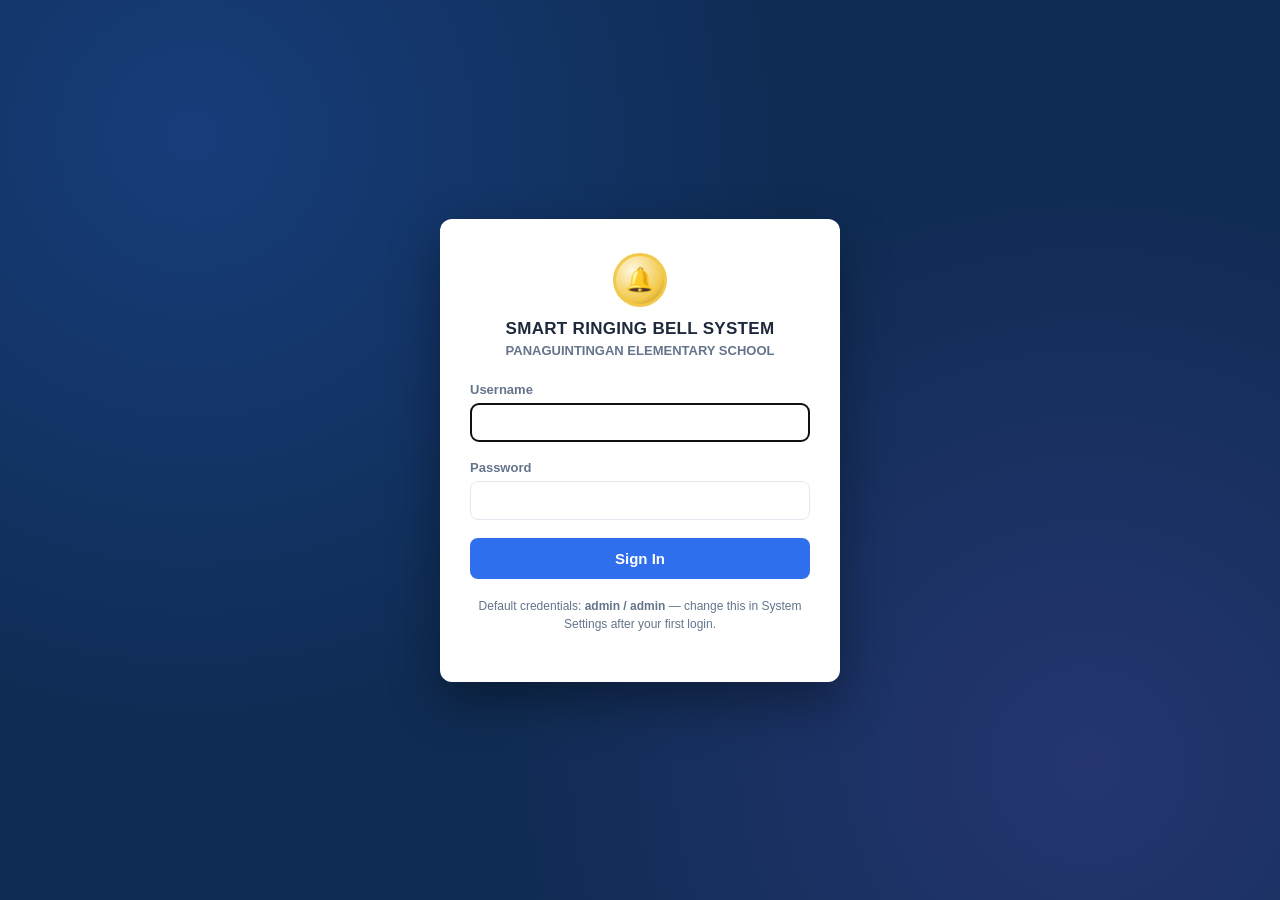
<file: data/login.html>
<!DOCTYPE html>
<html lang="en">
<head>
    <meta charset="UTF-8">
    <meta name="viewport" content="width=device-width, initial-scale=1.0">
    <title>Sign In — Smart Ringing Bell System</title>
    <style>
:root {
    --navy: #0f2c54;
    --navy-hover: #143a6c;
    --blue-accent: #2f6fed;
    --blue-accent-hover: #1d54c9;
    --page-bg: #eef2f7;
    --card-white: #ffffff;
    --card-border: #e2e8f0;
    --text-dark: #1e293b;
    --text-muted: #64748b;
    --text-on-navy: #eaf1fb;
    --text-on-navy-muted: #9db4d6;

    --blue-tint-bg: #eaf2fd;
    --blue-tint-border: #cfe0f7;
    --green: #16a34a;
    --green-tint-bg: #e8f9ee;
    --green-tint-border: #bfead0;
    --amber: #d97706;
    --amber-tint-bg: #fff8e6;
    --amber-tint-border: #f5e2ad;
    --purple: #7c5ce0;
    --purple-tint-bg: #f3f0fc;
    --purple-tint-border: #ddd4f7;
    --red: #ef4444;
    --red-tint-bg: #fdecec;

    --radius: 12px;
}

* {
    box-sizing: border-box;
    margin: 0;
    padding: 0;
    font-family: -apple-system, BlinkMacSystemFont, "Segoe UI", Roboto, Oxygen, Ubuntu, Cantarell, sans-serif;
}

body {
    background-color: var(--page-bg);
    color: var(--text-dark);
    min-height: 100vh;
    padding: 0;
}

/* ================= App Shell ================= */
.app-shell {
    display: flex;
    flex-direction: column;
    min-height: 100vh;
}

/* ---- Top header (spans full width) ---- */
.top-header {
    display: flex;
    align-items: center;
    justify-content: space-between;
    gap: 16px;
    background: var(--navy);
    color: var(--text-on-navy);
    padding: 14px 24px;
    flex-wrap: wrap;
}

.header-brand {
    display: flex;
    align-items: center;
    gap: 14px;
}

.hamburger-btn {
    display: none;
    background: rgba(255, 255, 255, 0.08);
    border: 1px solid rgba(255, 255, 255, 0.15);
    color: #fff;
    font-size: 18px;
    padding: 8px 12px;
    border-radius: 8px;
    cursor: pointer;
}

.brand-seal {
    width: 54px;
    height: 54px;
    border-radius: 50%;
    background: radial-gradient(circle at 35% 30%, #fff8e1, #f2c94c 65%, #b8860b 100%);
    border: 3px solid #f2c94c;
    display: flex;
    align-items: center;
    justify-content: center;
    font-size: 24px;
    flex-shrink: 0;
    box-shadow: 0 0 0 2px rgba(255, 255, 255, 0.15);
}

.header-brand h1 {
    font-size: 20px;
    font-weight: 800;
    letter-spacing: 0.3px;
    color: #fff;
}

.header-brand .subtitle {
    font-size: 13px;
    font-weight: 600;
    letter-spacing: 0.4px;
    color: var(--text-on-navy-muted);
    margin-top: 2px;
}

.header-datetime {
    display: flex;
    align-items: center;
    gap: 12px;
    flex-wrap: wrap;
}

.datetime-chip {
    display: flex;
    align-items: center;
    gap: 8px;
    background: rgba(255, 255, 255, 0.08);
    border: 1px solid rgba(255, 255, 255, 0.12);
    padding: 8px 14px;
    border-radius: 20px;
    font-size: 14px;
    font-weight: 600;
    white-space: nowrap;
}

/* ---- Body row: sidebar + main content ---- */
.body-row {
    display: flex;
    flex: 1;
    min-height: 0;
}

.sidebar {
    width: 240px;
    flex-shrink: 0;
    background: var(--navy);
    display: flex;
    flex-direction: column;
    position: sticky;
    top: 0;
    align-self: flex-start;
    height: calc(100vh - 83px);
}

.sidebar-nav {
    display: flex;
    flex-direction: column;
    gap: 4px;
    padding: 16px 12px;
    flex: 1;
    overflow-y: auto;
}

.nav-link {
    display: flex;
    align-items: center;
    gap: 12px;
    background: transparent;
    border: none;
    color: var(--text-on-navy-muted);
    padding: 12px 16px;
    border-radius: 10px;
    font-size: 14px;
    font-weight: 600;
    cursor: pointer;
    text-align: left;
    transition: all 0.15s ease;
    width: 100%;
}

.nav-link:hover {
    background: rgba(255, 255, 255, 0.06);
    color: #fff;
}

.nav-link.active {
    background: var(--blue-accent);
    color: #fff;
}

.sidebar-footer {
    padding: 16px;
    border-top: 1px solid rgba(255, 255, 255, 0.1);
}

.main-content {
    flex: 1;
    min-width: 0;
    padding: 24px;
}

.sidebar-overlay {
    display: none;
}

/* ---- Footer ---- */
.app-footer {
    background: var(--navy);
    color: var(--text-on-navy-muted);
    text-align: center;
    font-size: 13px;
    padding: 14px 20px;
}

@media (max-width: 900px) {
    .hamburger-btn {
        display: inline-flex;
        align-items: center;
        justify-content: center;
    }
    .sidebar {
        position: fixed;
        left: -280px;
        top: 0;
        height: 100vh;
        z-index: 60;
        transition: left 0.25s ease;
        box-shadow: 8px 0 24px rgba(0, 0, 0, 0.35);
    }
    .sidebar.open {
        left: 0;
    }
    .sidebar-overlay {
        display: none;
        position: fixed;
        inset: 0;
        background: rgba(0, 0, 0, 0.5);
        z-index: 50;
    }
    .sidebar-overlay.visible {
        display: block;
    }
    .main-content {
        padding: 16px;
    }
    .header-datetime {
        gap: 8px;
    }
    .datetime-chip {
        padding: 6px 10px;
        font-size: 12px;
    }
}

/* ================= Tabs ================= */
.tab-content {
    display: none;
}

.tab-content.active {
    display: block;
}

.page-title {
    font-size: 20px;
    font-weight: 800;
    color: var(--text-dark);
    margin-bottom: 18px;
}

/* ================= Stat Cards (Dashboard) ================= */
.stat-cards-grid {
    display: grid;
    grid-template-columns: repeat(4, 1fr);
    gap: 18px;
    margin-bottom: 22px;
}

.stat-card {
    background: var(--card-white);
    border: 1px solid var(--card-border);
    border-radius: var(--radius);
    padding: 18px 20px;
}

.stat-card.tint-blue { background: var(--blue-tint-bg); border-color: var(--blue-tint-border); }
.stat-card.tint-green { background: var(--green-tint-bg); border-color: var(--green-tint-border); }
.stat-card.tint-amber { background: var(--amber-tint-bg); border-color: var(--amber-tint-border); }
.stat-card.tint-purple { background: var(--purple-tint-bg); border-color: var(--purple-tint-border); }

.stat-card-label {
    display: flex;
    align-items: center;
    gap: 8px;
    font-size: 13px;
    font-weight: 700;
    letter-spacing: 0.3px;
    color: var(--text-dark);
    margin-bottom: 12px;
}

.stat-card-label .icon {
    font-size: 18px;
}

.stat-card-value {
    font-size: 26px;
    font-weight: 800;
    color: var(--text-dark);
    line-height: 1.2;
}

.stat-card-value .unit {
    font-size: 15px;
    font-weight: 700;
    margin-left: 4px;
}

.stat-card-sub {
    font-size: 13px;
    color: var(--text-muted);
    margin-top: 6px;
    font-weight: 600;
}

.stat-card-sub.accent-green { color: var(--green); }
.stat-card-sub.accent-red { color: var(--red); }

.stat-card-row {
    display: flex;
    align-items: center;
    gap: 8px;
    margin-top: 8px;
    font-size: 15px;
    font-weight: 700;
}

.status-dot-pill {
    width: 9px;
    height: 9px;
    border-radius: 50%;
    display: inline-block;
}

.status-dot-pill.red { background: var(--red); box-shadow: 0 0 6px var(--red); }
.status-dot-pill.green { background: var(--green); box-shadow: 0 0 6px var(--green); }
.status-dot-pill.yellow { background: var(--amber); box-shadow: 0 0 6px var(--amber); animation: pulse 1.5s infinite; }

@keyframes pulse {
    0% { transform: scale(0.9); opacity: 0.7; }
    50% { transform: scale(1.2); opacity: 1; }
    100% { transform: scale(0.9); opacity: 0.7; }
}

/* Alert Banner */
.alert-banner {
    display: flex;
    align-items: center;
    justify-content: space-between;
    background: linear-gradient(90deg, #991b1b, #dc2626);
    border: 2px solid #f87171;
    border-radius: var(--radius);
    padding: 18px 24px;
    margin-bottom: 22px;
    color: #fff;
    box-shadow: 0 0 25px rgba(220, 38, 38, 0.35);
    animation: flash 1s infinite alternate;
}

.alert-banner.hidden { display: none; }

@keyframes flash {
    from { opacity: 1; }
    to { opacity: 0.85; }
}

.bell-shake {
    font-size: 34px;
    animation: shake 0.6s infinite;
}

@keyframes shake {
    0% { transform: rotate(0deg); }
    25% { transform: rotate(-15deg); }
    70% { transform: rotate(15deg); }
    100% { transform: rotate(0deg); }
}

/* ================= Dashboard tables row ================= */
.dashboard-tables-grid {
    display: grid;
    grid-template-columns: 1.4fr 1fr;
    gap: 18px;
}

@media (max-width: 1100px) {
    .stat-cards-grid { grid-template-columns: repeat(2, 1fr); }
    .dashboard-tables-grid { grid-template-columns: 1fr; }
}

@media (max-width: 560px) {
    .stat-cards-grid { grid-template-columns: 1fr; }
}

.panel {
    background: var(--card-white);
    border: 1px solid var(--card-border);
    border-radius: var(--radius);
    overflow: hidden;
}

.panel-header {
    padding: 16px 20px;
    border-bottom: 1px solid var(--card-border);
    font-size: 15px;
    font-weight: 800;
    letter-spacing: 0.3px;
    color: var(--text-dark);
}

.data-table {
    width: 100%;
    border-collapse: collapse;
    text-align: left;
}

.data-table th, .data-table td {
    padding: 12px 20px;
    border-bottom: 1px solid var(--card-border);
    font-size: 14px;
}

.data-table th {
    color: var(--text-muted);
    font-size: 12px;
    font-weight: 700;
    letter-spacing: 0.5px;
    text-transform: uppercase;
    background: #f8fafc;
}

.data-table tbody tr:last-child td {
    border-bottom: none;
}

.data-table tbody tr.row-next {
    background: #fff8e6;
}

.status-pill {
    display: inline-flex;
    align-items: center;
    gap: 6px;
    font-weight: 700;
    font-size: 13px;
}

.status-pill.done { color: var(--green); }
.status-pill.next { color: var(--amber); }
.status-pill.active-now { color: var(--blue-accent); }
.status-pill.pending { color: var(--text-muted); }

.table-empty-row td {
    text-align: center;
    color: var(--text-muted);
    padding: 24px 20px;
    font-size: 13px;
}

/* ================= Cards (Settings / Manual Bell / editors) ================= */
.grid-2 {
    display: grid;
    grid-template-columns: 1fr 1fr;
    gap: 18px;
}

@media (max-width: 768px) {
    .grid-2 { grid-template-columns: 1fr; }
}

.card {
    background: var(--card-white);
    border: 1px solid var(--card-border);
    border-radius: var(--radius);
    padding: 22px;
}

.card h2 {
    font-size: 16px;
    font-weight: 800;
    color: var(--text-dark);
    margin-bottom: 10px;
}

.card-label {
    font-size: 12px;
    font-weight: 700;
    letter-spacing: 0.5px;
    color: var(--text-muted);
    margin-bottom: 8px;
}

/* Schedule Editor */
.schedule-header {
    display: flex;
    justify-content: space-between;
    align-items: center;
    margin-bottom: 15px;
    flex-wrap: wrap;
    gap: 10px;
}

.action-buttons {
    display: flex;
    gap: 10px;
}

.table-responsive {
    overflow-x: auto;
}

.schedule-table {
    width: 100%;
    border-collapse: collapse;
    text-align: left;
}

.schedule-table th, .schedule-table td {
    padding: 12px 16px;
    border-bottom: 1px solid var(--card-border);
}

.schedule-table th {
    background: #f8fafc;
    color: var(--text-muted);
    font-size: 12px;
    font-weight: 700;
    letter-spacing: 0.3px;
    text-transform: uppercase;
}

.schedule-table input, .schedule-table select {
    background: #fff;
    border: 1px solid var(--card-border);
    color: var(--text-dark);
    padding: 6px 10px;
    border-radius: 6px;
    font-size: 14px;
}

/* ================= Buttons & Inputs ================= */
.btn {
    padding: 10px 18px;
    border-radius: 8px;
    border: none;
    font-weight: 700;
    cursor: pointer;
    transition: all 0.15s ease;
    font-size: 14px;
}

.btn-primary { background: var(--blue-accent); color: #fff; }
.btn-primary:hover { background: var(--blue-accent-hover); }

.btn-secondary { background: #e2e8f0; color: var(--text-dark); }
.btn-secondary:hover { background: #cbd5e1; }

.btn-success { background: var(--green); color: #fff; }
.btn-success:hover { background: #128a3e; }

.btn-warning { background: var(--amber); color: #fff; }
.btn-warning:hover { background: #b45f04; }

.btn-danger { background: var(--red); color: #fff; }
.btn-danger:hover { background: #cc3333; }

.btn-accent { background: var(--purple); color: #fff; }
.btn-accent:hover { background: #6a47cc; }

.btn-lg { width: 100%; padding: 12px; font-size: 15px; }
.btn-block { width: 100%; }

.form-group {
    margin-bottom: 18px;
}

.form-group label {
    display: block;
    font-size: 13px;
    font-weight: 600;
    color: var(--text-muted);
    margin-bottom: 6px;
}

.form-control {
    width: 100%;
    padding: 10px 14px;
    background: #fff;
    border: 1px solid var(--card-border);
    border-radius: 8px;
    color: var(--text-dark);
    font-size: 15px;
}

.checkbox-group {
    display: flex;
    align-items: center;
    gap: 10px;
}

.text-muted {
    font-size: 13px;
    color: var(--text-muted);
    margin-bottom: 15px;
    line-height: 1.5;
}

/* ================= Toast ================= */
.toast {
    position: fixed;
    bottom: 25px;
    right: 25px;
    background: var(--navy);
    border: 1px solid var(--blue-accent);
    color: #fff;
    padding: 14px 24px;
    border-radius: 8px;
    box-shadow: 0 8px 24px rgba(0, 0, 0, 0.25);
    z-index: 1000;
    font-size: 14px;
    font-weight: 600;
    max-width: 90vw;
}

.toast.hidden { display: none; }

/* ================= Login Page ================= */
body.login-page {
    padding: 20px;
    display: flex;
    align-items: center;
    justify-content: center;
    min-height: 100vh;
    background: var(--navy);
    background-image: radial-gradient(circle at 15% 15%, rgba(47, 111, 237, 0.25), transparent 45%),
                      radial-gradient(circle at 85% 85%, rgba(124, 92, 224, 0.2), transparent 45%);
}

.login-card {
    width: 100%;
    max-width: 400px;
    background: var(--card-white);
    border-radius: var(--radius);
    padding: 34px 30px;
    box-shadow: 0 20px 50px rgba(0, 0, 0, 0.35);
}

.login-brand {
    text-align: center;
    margin-bottom: 24px;
}

.login-brand .brand-seal {
    margin: 0 auto 12px;
}

.login-brand h1 {
    font-size: 17px;
    color: var(--text-dark);
    font-weight: 800;
    letter-spacing: 0.3px;
}

.login-brand .subtitle {
    margin-top: 4px;
    color: var(--text-muted);
    font-size: 13px;
    font-weight: 600;
}

.login-error {
    background: var(--red-tint-bg);
    border: 1px solid var(--red);
    color: #991b1b;
    font-size: 13px;
    padding: 10px 14px;
    border-radius: 8px;
    margin-bottom: 16px;
}

.login-error.hidden { display: none; }

.login-hint {
    margin-top: 18px;
    text-align: center;
    font-size: 12px;
}

/* ================= GPS page ================= */
.big-stat-grid {
    display: grid;
    grid-template-columns: repeat(3, 1fr);
    gap: 18px;
}

@media (max-width: 900px) {
    .big-stat-grid { grid-template-columns: 1fr 1fr; }
}
@media (max-width: 560px) {
    .big-stat-grid { grid-template-columns: 1fr; }
}
</style>
</head>
<body class="login-page">
    <div class="login-card">
        <div class="login-brand">
            <!-- Placeholder seal — swap for the real school logo image when available. -->
            <div class="brand-seal">🔔</div>
            <h1>SMART RINGING BELL SYSTEM</h1>
            <p class="subtitle">PANAGUINTINGAN ELEMENTARY SCHOOL</p>
        </div>

        <form id="loginForm">
            <div class="form-group">
                <label for="loginUsername">Username</label>
                <input type="text" id="loginUsername" class="form-control" autocomplete="username" autocapitalize="none" autocorrect="off" spellcheck="false" autofocus required>
            </div>
            <div class="form-group">
                <label for="loginPassword">Password</label>
                <input type="password" id="loginPassword" class="form-control" autocomplete="current-password" required>
            </div>

            <div id="loginError" class="login-error hidden"></div>

            <button type="submit" class="btn btn-primary btn-lg btn-block" id="loginSubmitBtn">Sign In</button>
        </form>

        <p class="text-muted login-hint">Default credentials: <strong>admin / admin</strong> — change this in System Settings after your first login.</p>
    </div>

    <script>
document.getElementById('loginForm').addEventListener('submit', async (e) => {
    e.preventDefault();

    const username = document.getElementById('loginUsername').value.trim();
    const password = document.getElementById('loginPassword').value;
    const errBox = document.getElementById('loginError');
    const submitBtn = document.getElementById('loginSubmitBtn');

    errBox.classList.add('hidden');
    submitBtn.disabled = true;
    submitBtn.innerText = 'Signing In...';

    try {
        const formData = new URLSearchParams();
        formData.append('username', username);
        formData.append('password', password);

        const res = await fetch('/api/login', {
            method: 'POST',
            headers: { 'Content-Type': 'application/x-www-form-urlencoded' },
            body: formData.toString()
        });

        const body = await res.json().catch(() => null);

        if (res.ok) {
            if (body && body.token) {
                localStorage.setItem('session_token', body.token);
                document.cookie = `session=${body.token}; path=/; max-age=28800`;
                // Crucial: pass token in query param to bypass captive portal cookie loss
                window.location.href = `/?token=${encodeURIComponent(body.token)}`;
            } else {
                window.location.href = '/';
            }
            return;
        }
        errBox.innerText = (body && body.message) ? body.message : 'Invalid username or password.';
        errBox.classList.remove('hidden');
    } catch (err) {
        errBox.innerText = 'Network error — could not reach the ESP32.';
        errBox.classList.remove('hidden');
    } finally {
        submitBtn.disabled = false;
        submitBtn.innerText = 'Sign In';
    }
});
</script>
</body>
</html>
</file>
